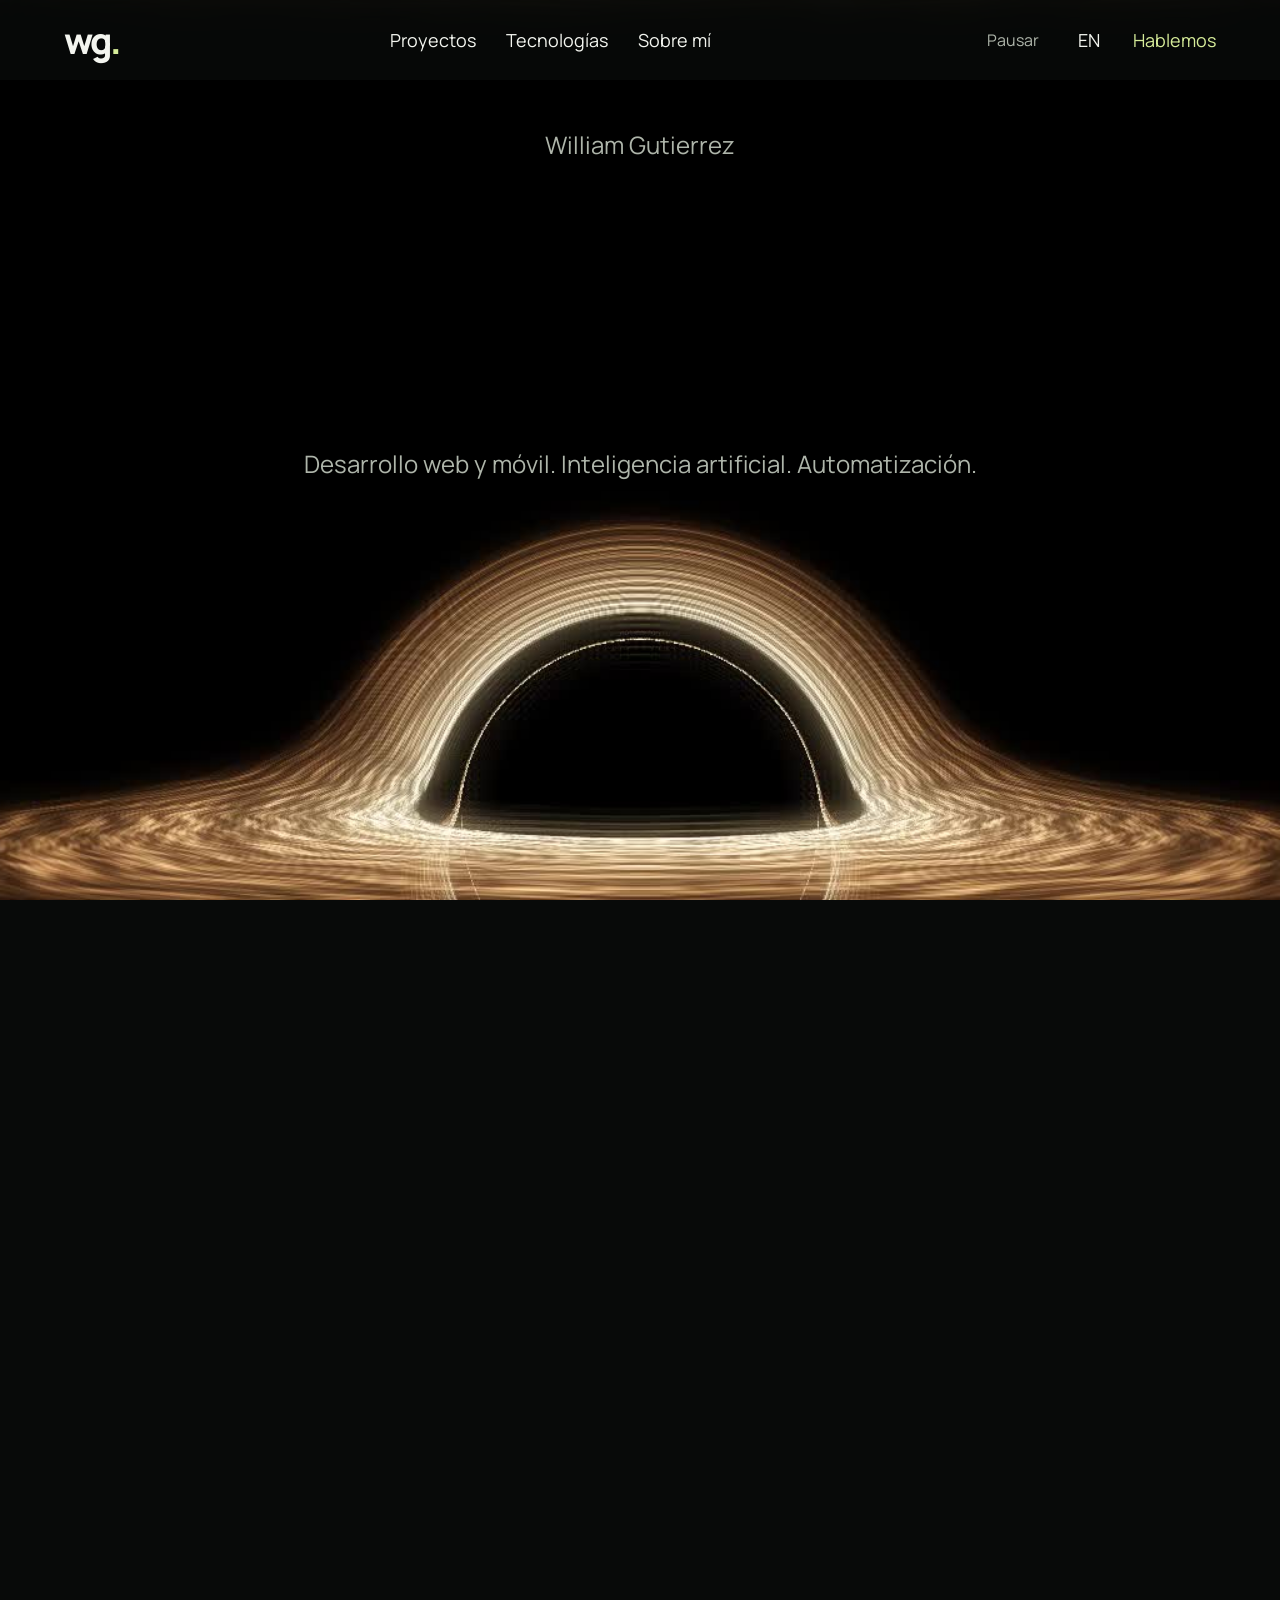
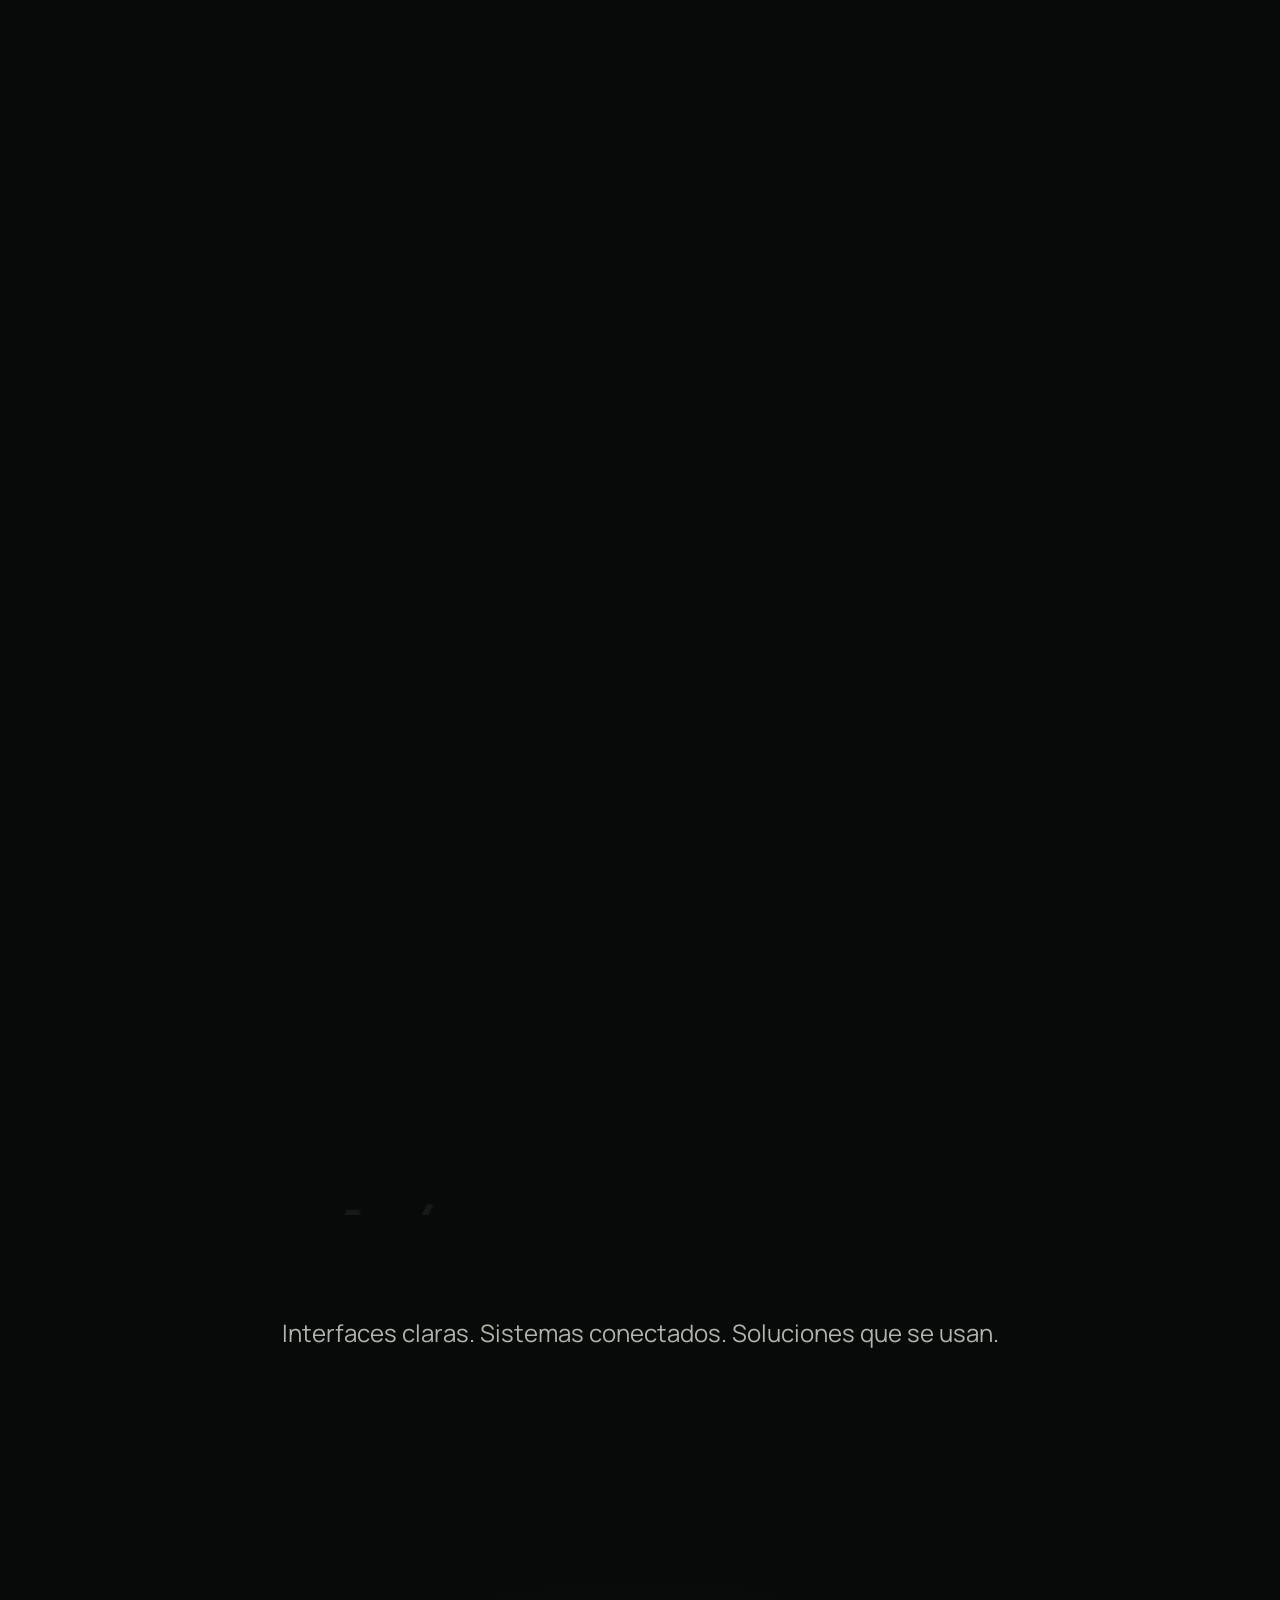
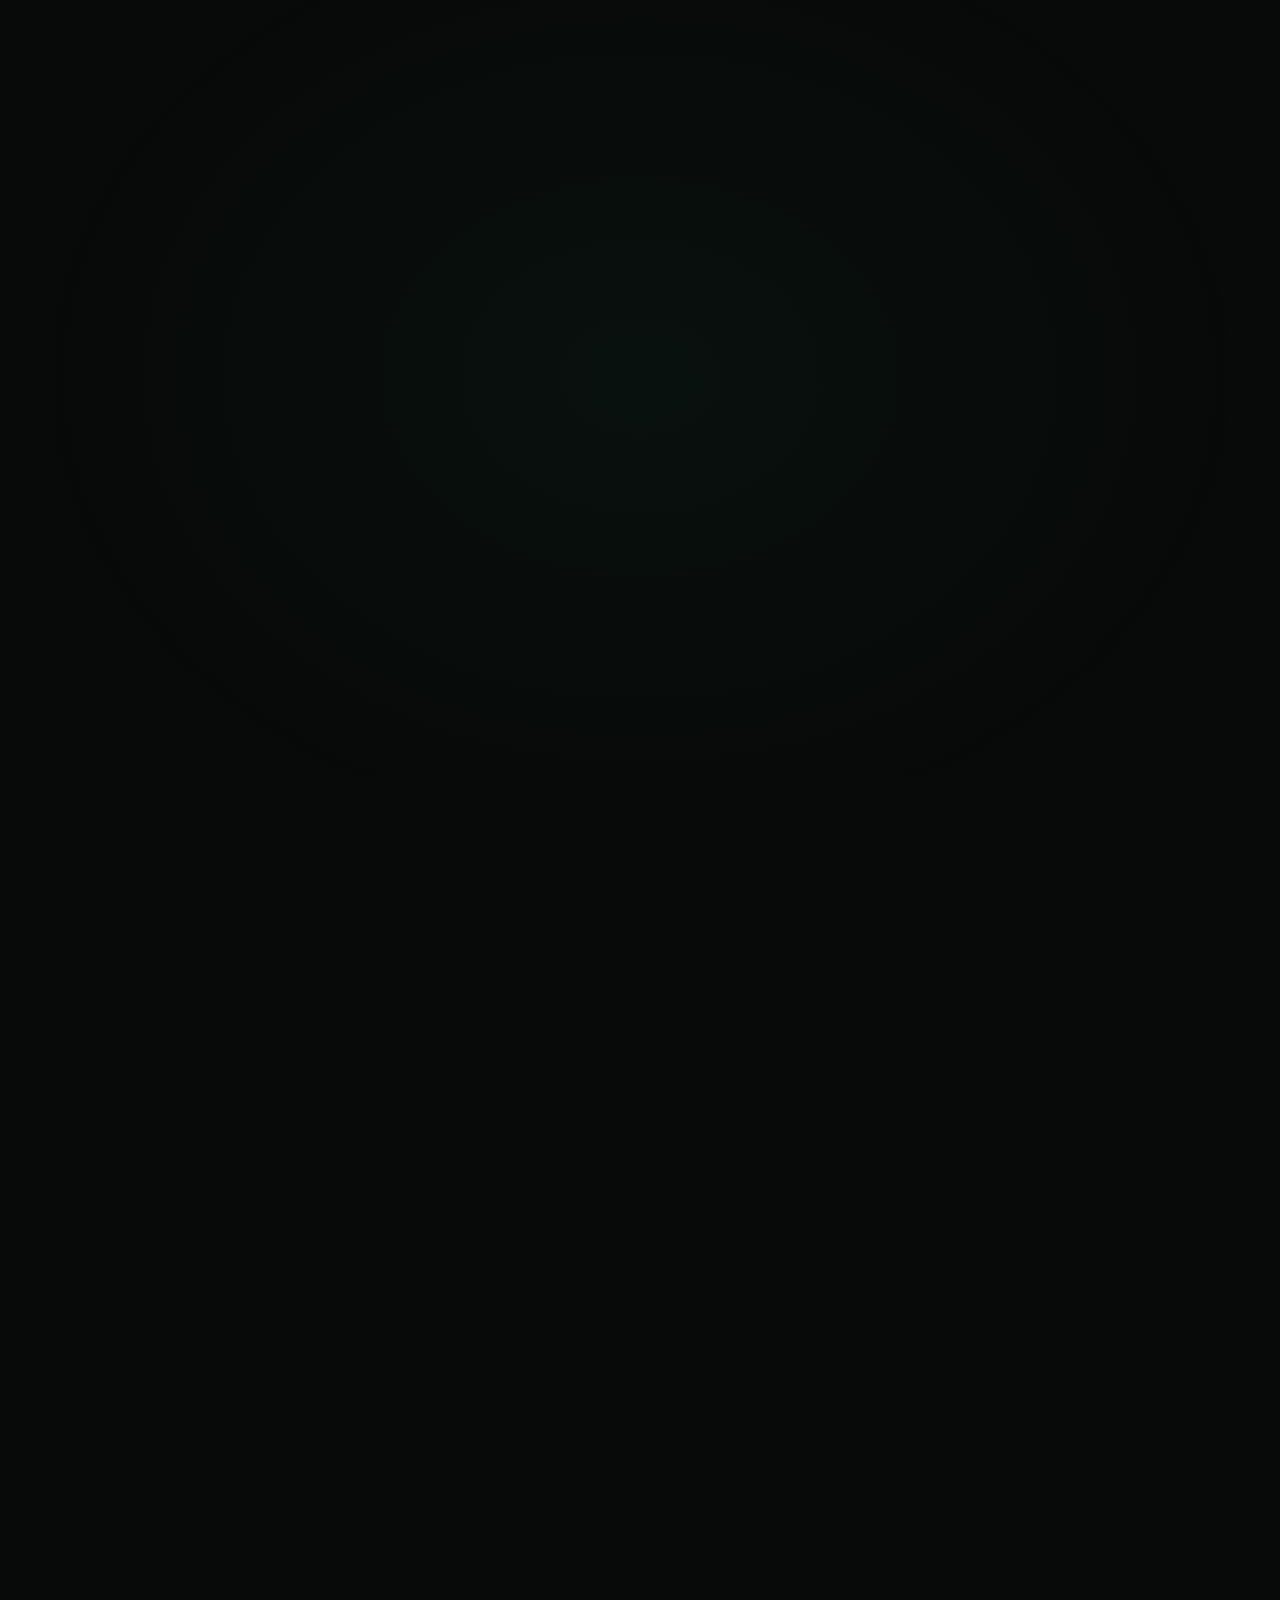
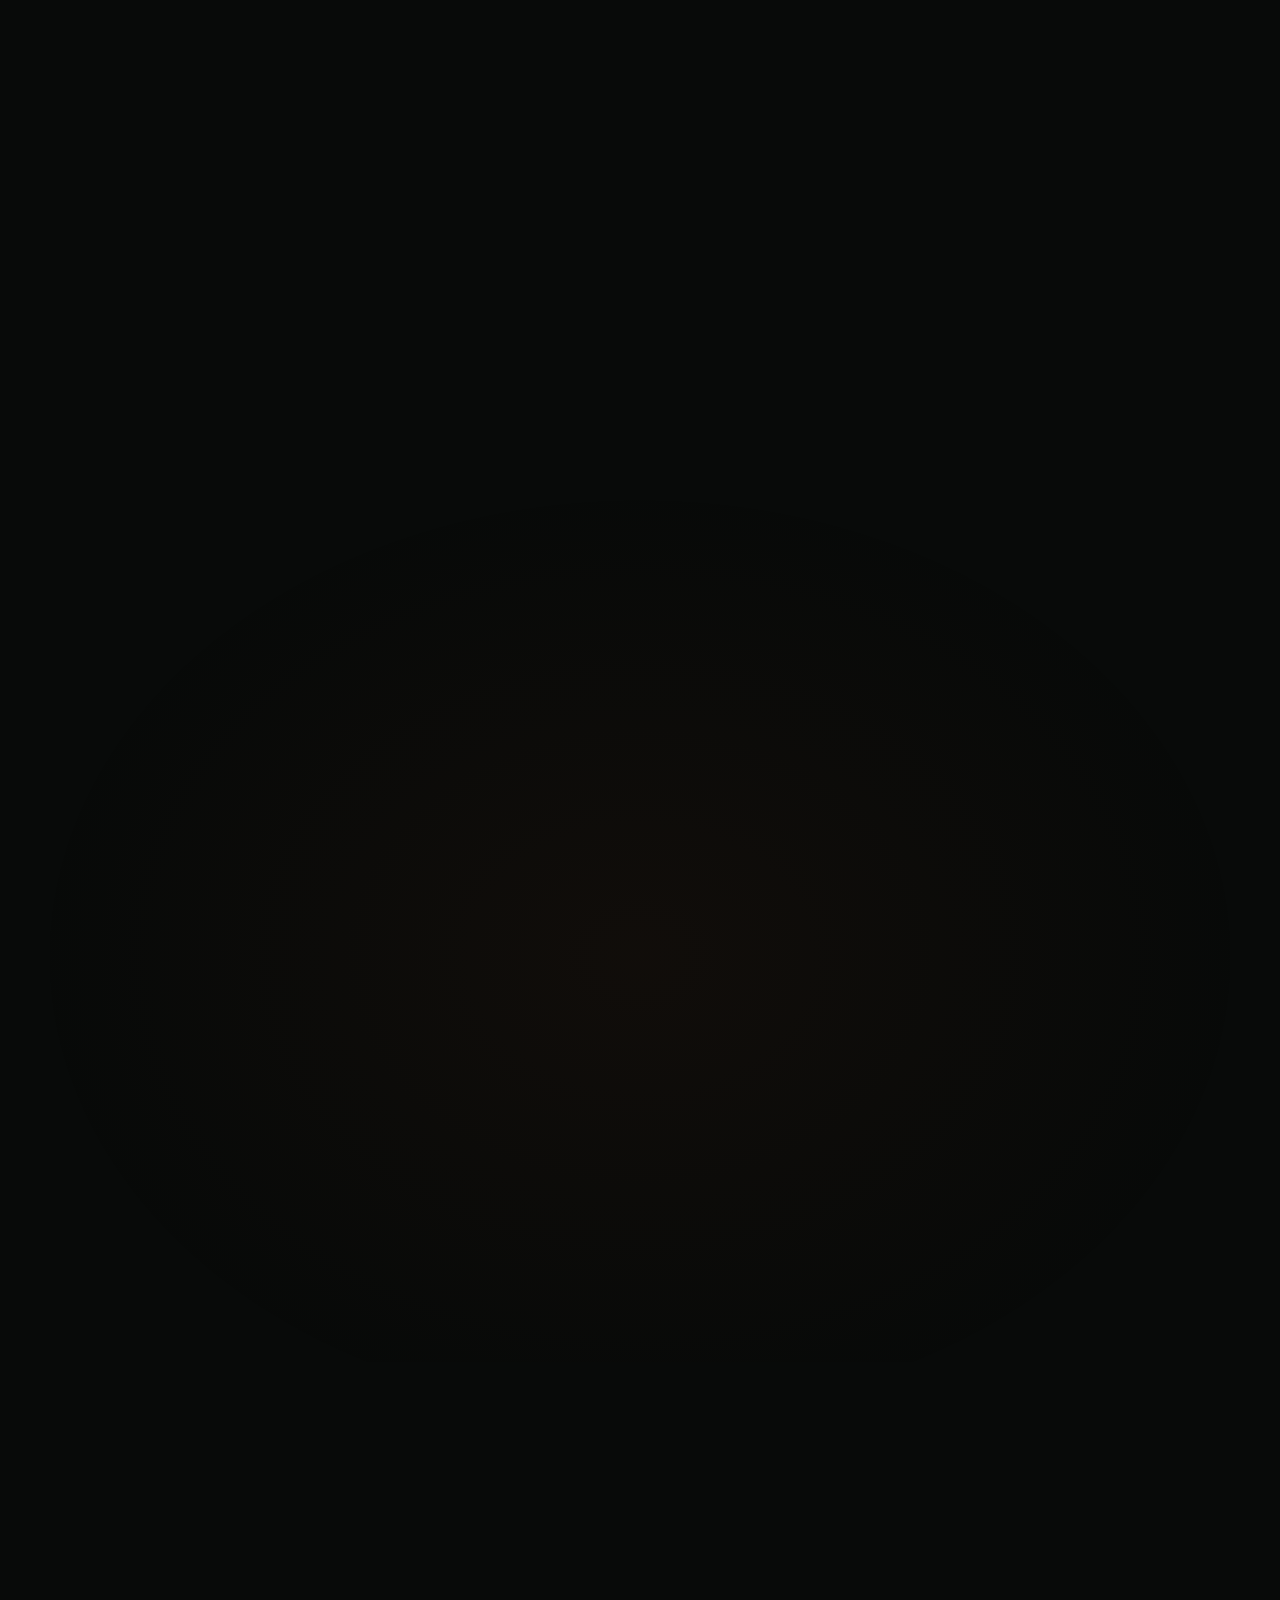
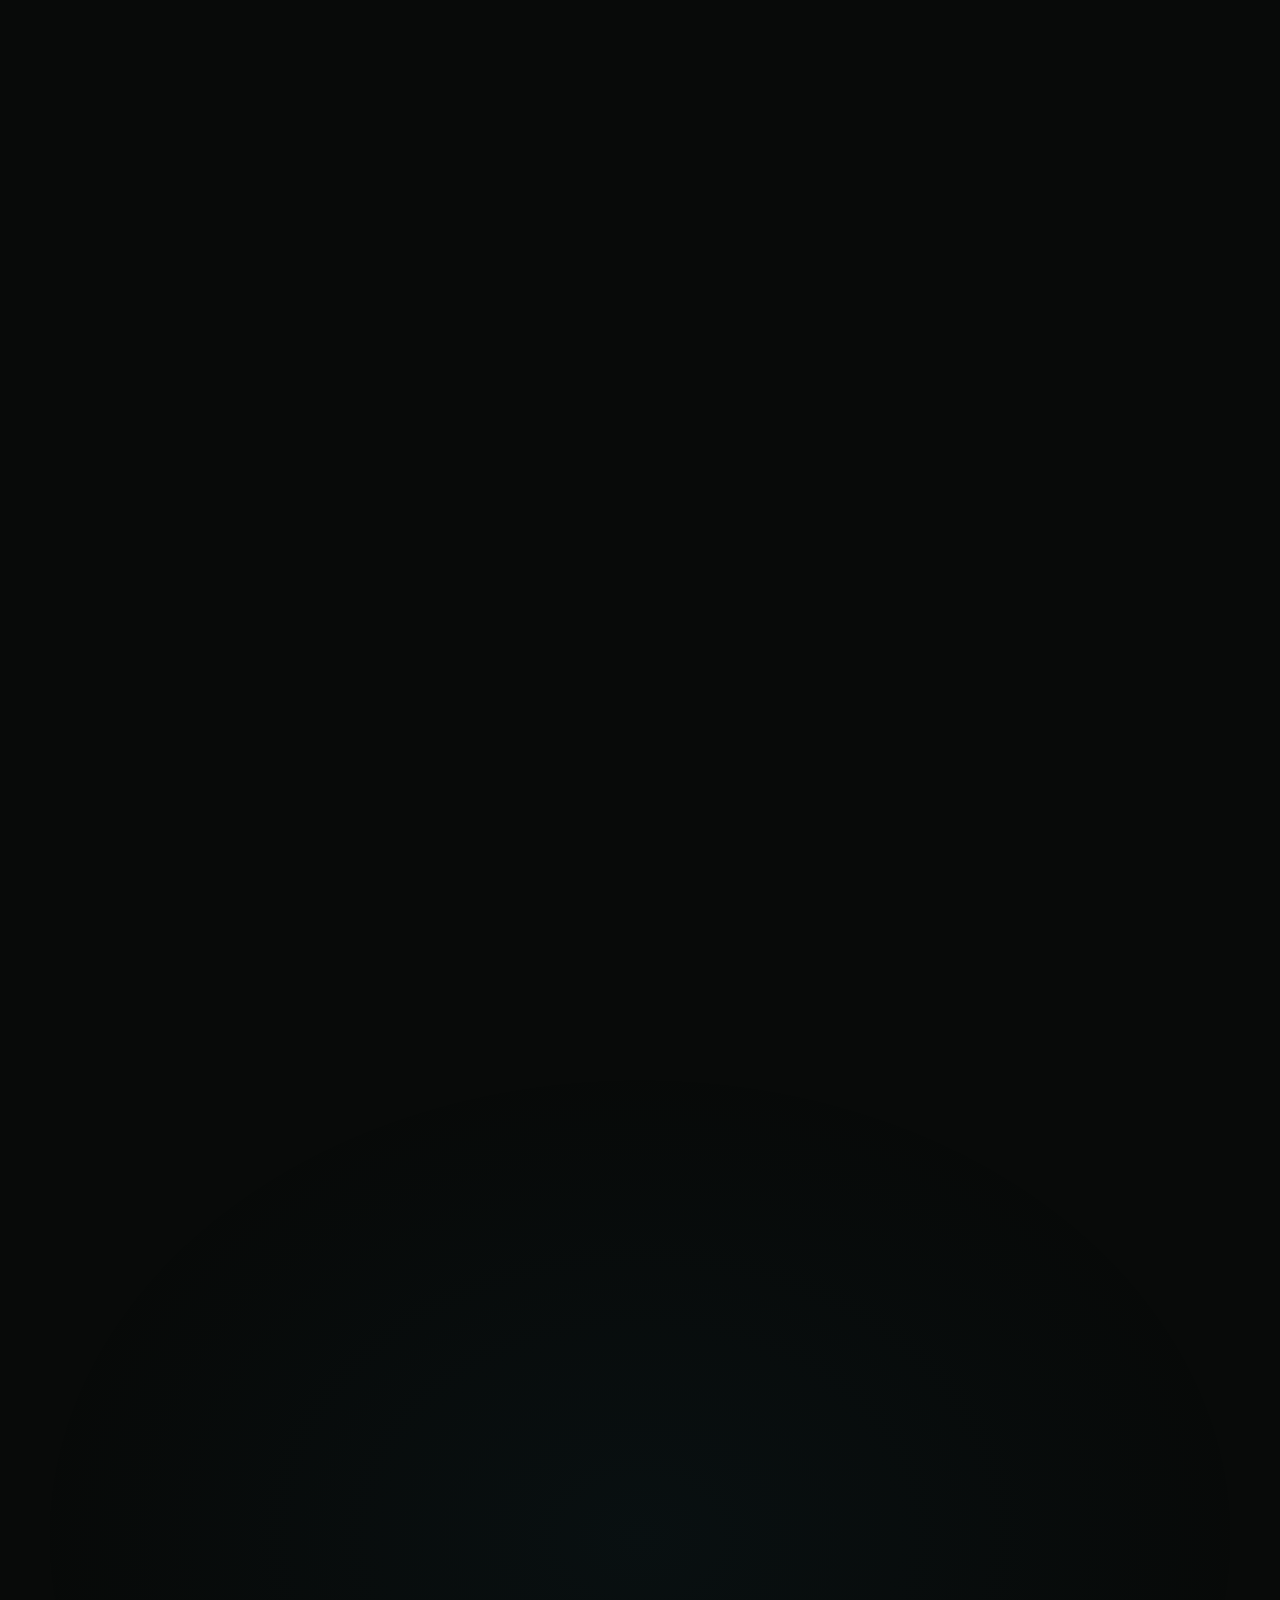
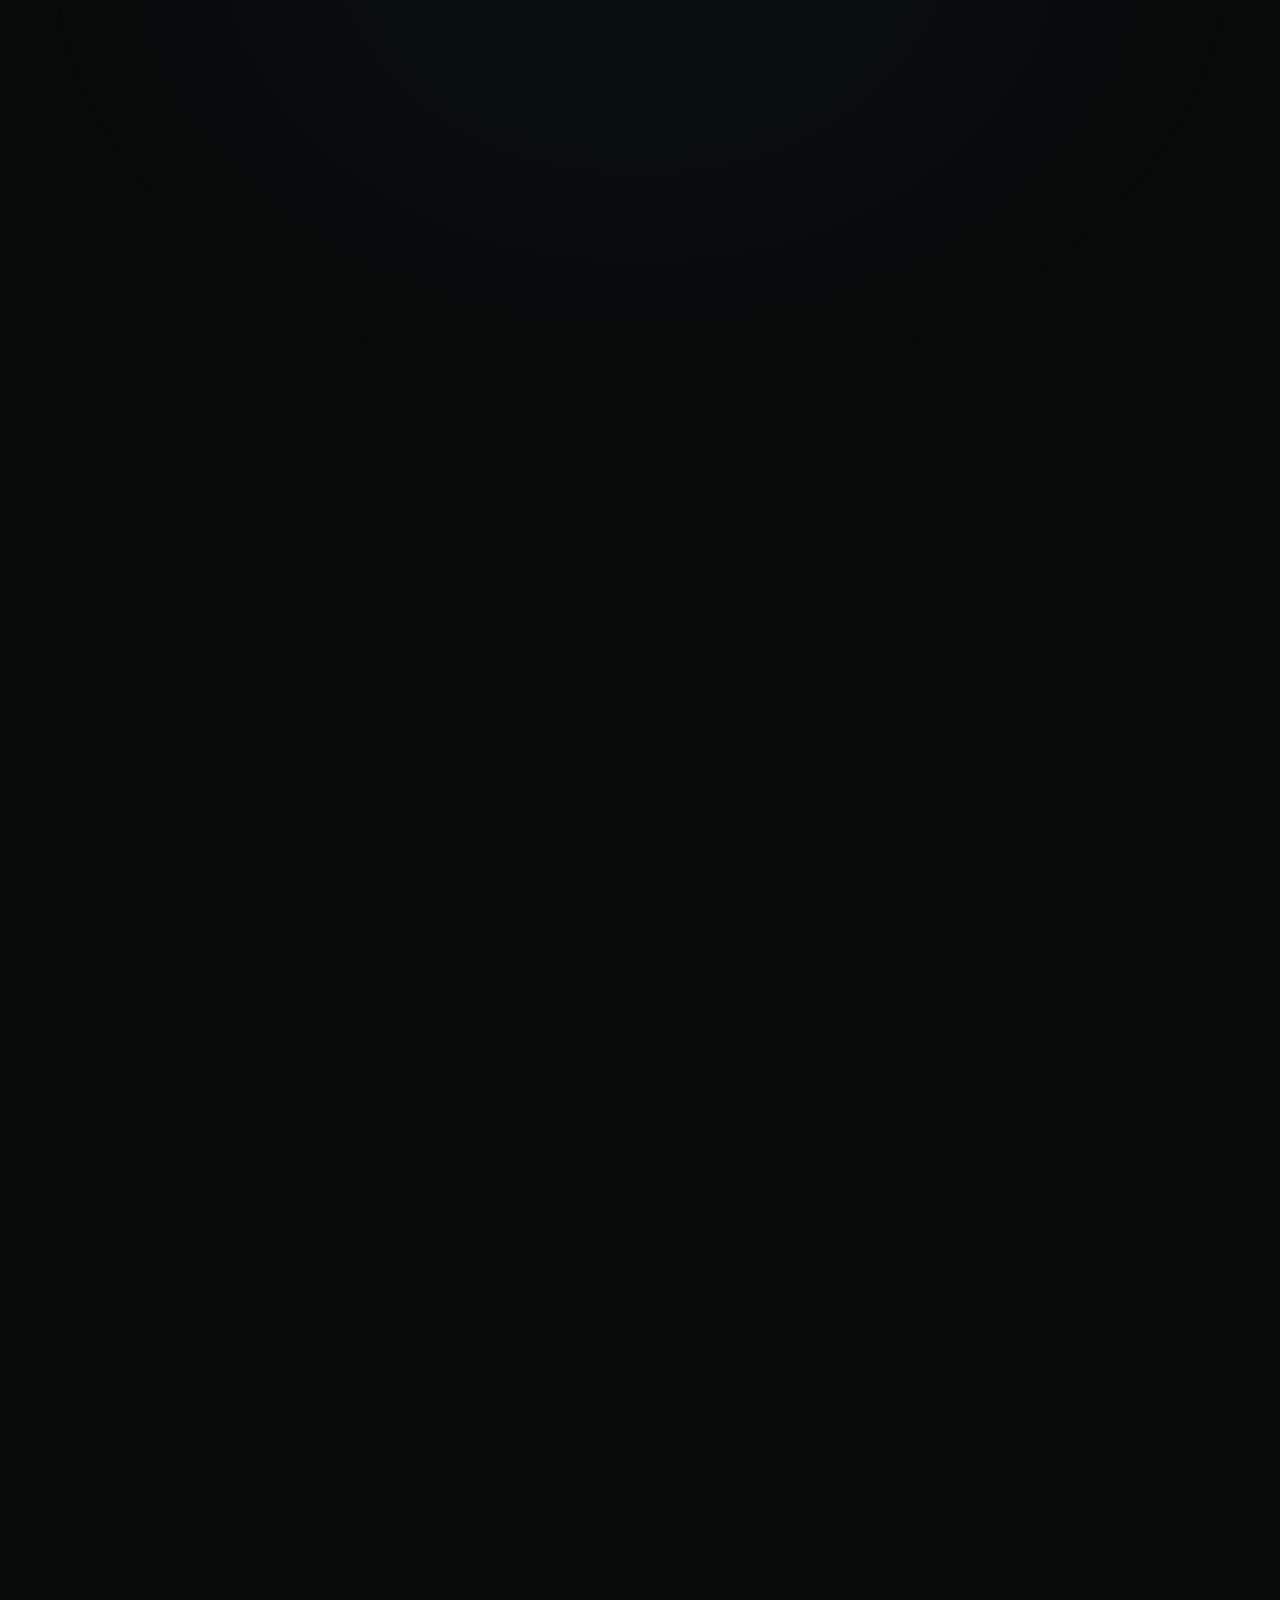
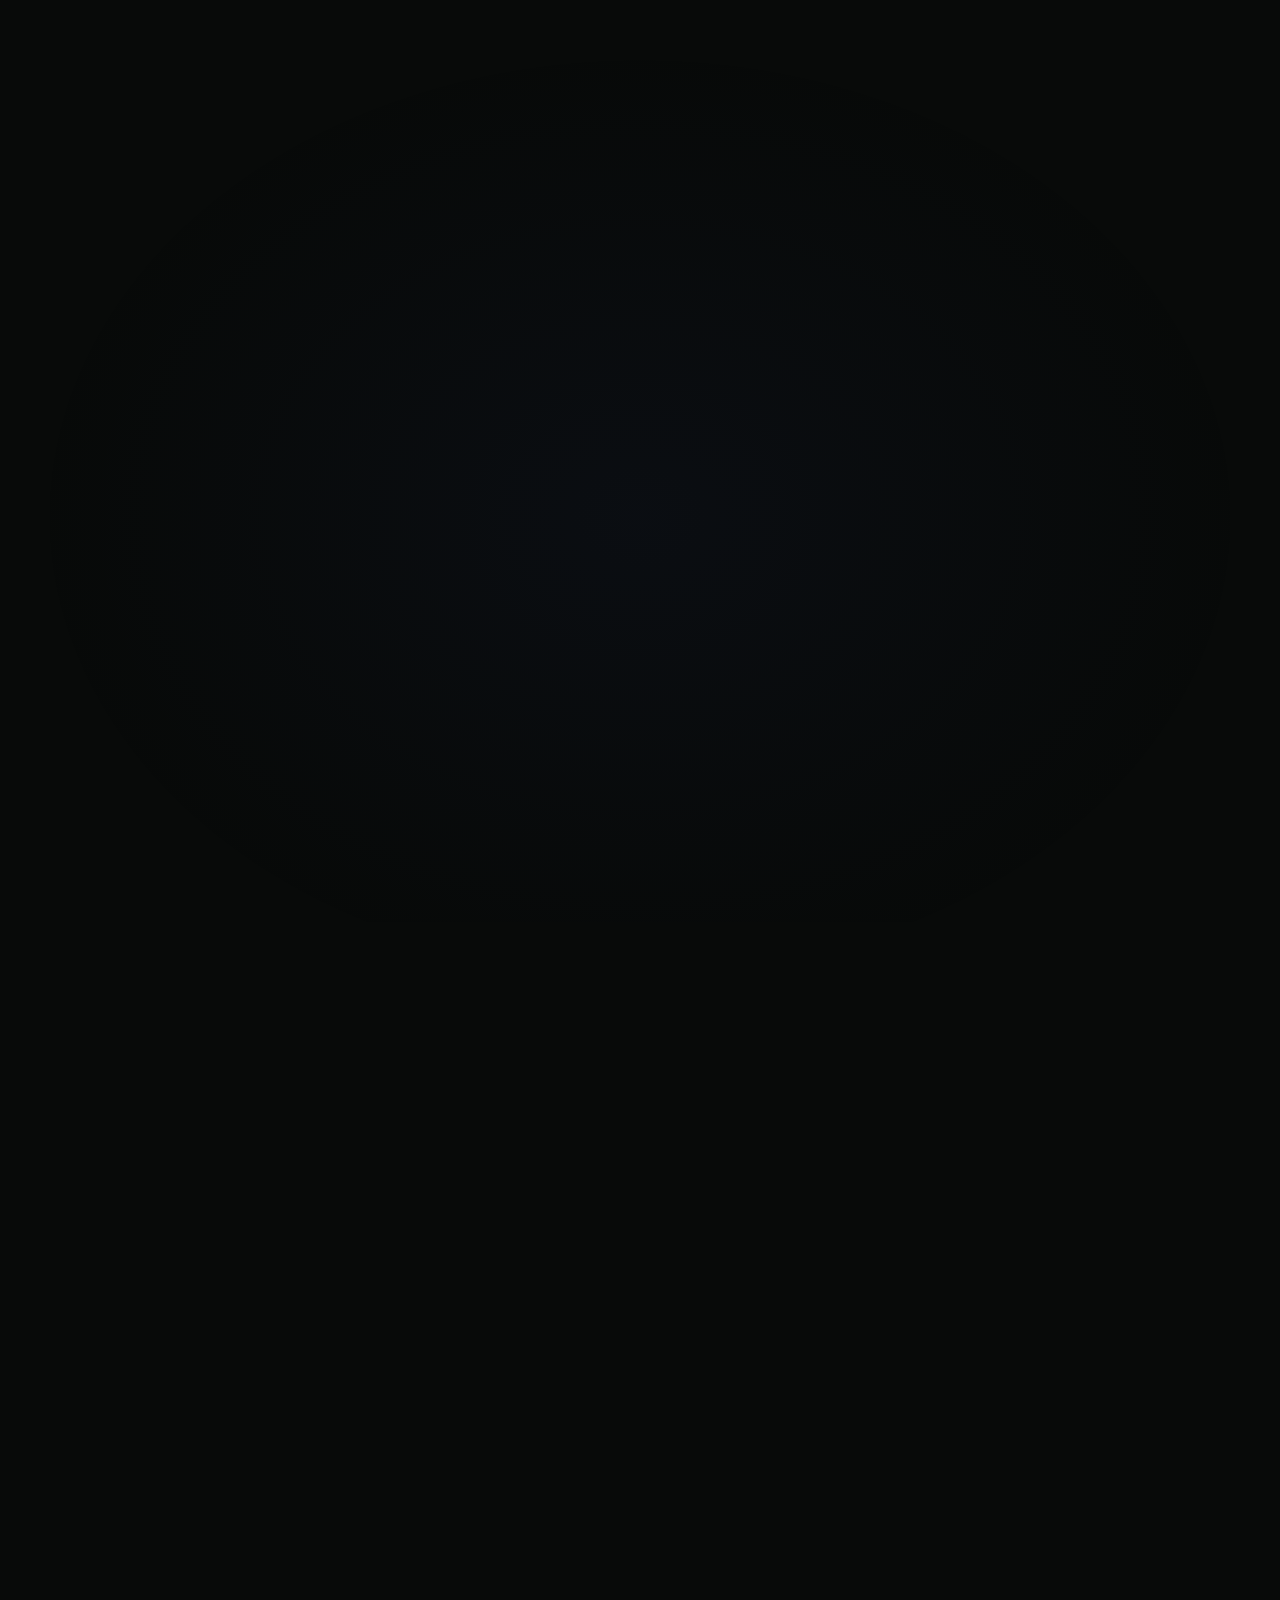
<file: index.html>
<!doctype html><html lang="es"><head><meta charset="utf-8"><meta name="viewport" content="width=device-width,initial-scale=1"><meta name="theme-color" content="#111310"><title>William Gutierrez — Desarrollo, IA & automatización</title><meta name="description" content="Portfolio de William Gutierrez. Desarrollo web y móvil, WordPress, Odoo, inteligencia artificial y automatización. Explora mis proyectos y mi forma de resolver."><link rel="icon" href="favicon.svg" type="image/svg+xml"><link rel="preload" href="fonts/manrope-500.ttf" as="font" type="font/ttf" crossorigin><script>try{if(!matchMedia('(prefers-reduced-motion: reduce)').matches&&localStorage.getItem('wg-motion')!=='paused'){document.documentElement.classList.add('motion-pending');setTimeout(function(){document.documentElement.classList.remove('motion-pending')},4000)}}catch{}</script><script>try{if(!new URLSearchParams(location.search).has('resume')&&!location.hash&&performance.getEntriesByType('navigation')[0]?.type!=='back_forward'&&!matchMedia('(prefers-reduced-motion: reduce)').matches&&localStorage.getItem('wg-motion')!=='paused'){document.documentElement.classList.add('entrance-loading');setTimeout(()=>document.documentElement.classList.remove('entrance-loading'),20000)}}catch{}</script><link rel="stylesheet" href="styles.css?v=cinema22"><script defer src="vendor/gsap.min.js"></script><script defer src="vendor/ScrollTrigger.min.js"></script><script defer src="vendor/lenis.min.js"></script><script defer src="projects-data.js?v=cinema22"></script><script defer src="narratives.js?v=cinema22"></script><script defer src="app.js?v=cinema22"></script></head><body class="home-page"><div id="mission-loader" role="status" aria-label="Entrando al portfolio de William Gutierrez"><video class="mission-film" muted playsinline preload="none" aria-hidden="true" tabindex="-1"></video><div class="mission-shade" aria-hidden="true"></div><div class="mission-titles"><p class="mission-kicker">PORTFOLIO</p><p class="mission-name"><span>William</span><span>Gutierrez</span></p><p class="mission-discipline" data-es="Desarrollo. IA. Automatización." data-en="Development. AI. Automation.">Desarrollo. IA. Automatización.</p></div></div><a class="skip-link" href="#main" data-es="Saltar al contenido" data-en="Skip to content">Saltar al contenido</a><nav class="nav" aria-label="Principal"><a class="wordmark" href="index.html" aria-label="William Gutierrez, inicio">wg<span>.</span></a><div class="nav-links"><a href="index.html#proyectos" data-es="Proyectos" data-en="Work">Proyectos</a><a href="index.html#tecnologias" data-es="Tecnologías" data-en="Technologies">Tecnologías</a><a href="index.html#sobre-mi" data-es="Sobre mí" data-en="About">Sobre mí</a></div><div class="nav-tools"><button id="motion-toggle" aria-pressed="false" aria-label="Pausar animaciones">Pausar</button><button id="language" aria-label="Switch to English">EN</button><a href="index.html#contacto" class="contact-link" data-es="Hablemos" data-en="Let’s talk">Hablemos</a></div></nav><main id="main">
<header class="intro"><div class="intro-stage"><div class="hero-blackhole" aria-hidden="true"><img src="images/black-hole-poster.jpg" alt="" fetchpriority="high"><video class="scroll-film hero-film" data-src="films/black-hole-journey.mp4" muted playsinline preload="none" poster="images/black-hole-poster.jpg" tabindex="-1"></video></div><p class="intro-reveal-name">William Gutierrez</p><div class="intro-copy"><p class="intro-name">William Gutierrez</p><h1 class="split-title"><span data-es="Ideas que" data-en="Ideas that">Ideas que</span> <span class="accent" data-es="cobran vida." data-en="come alive.">cobran vida.</span></h1><p class="intro-lead" data-es="Desarrollo web y móvil. Inteligencia artificial. Automatización." data-en="Web and mobile development. Artificial intelligence. Automation.">Desarrollo web y móvil. Inteligencia artificial. Automatización.</p></div><p class="intro-statement split-title" data-es="Entender. Crear. Conectar." data-en="Understand. Create. Connect.">Entender. Crear. Conectar.</p></div></header>
<section id="proyectos" class="projects" aria-labelledby="projects-title"><div class="section-intro"><h2 id="projects-title" class="split-title" data-es="Así convierto ideas en productos." data-en="How I turn ideas into products.">Así convierto ideas en productos.</h2><p data-es="Interfaces claras. Sistemas conectados. Soluciones que se usan." data-en="Clear interfaces. Connected systems. Solutions people use.">Interfaces claras. Sistemas conectados. Soluciones que se usan.</p></div><div id="product-stories"></div></section>
<section id="tecnologias" class="skill-section"><div class="section-intro"><h2 class="split-title" data-es="El poder está en conectar las piezas." data-en="The power is in connecting the pieces.">El poder está en conectar las piezas.</h2><p data-es="Tecnología, criterio y una forma de resolver." data-en="Technology, judgment and a way to solve problems.">Tecnología, criterio y una forma de resolver.</p></div><div id="technology-scenes" class="technology-scenes"></div><div class="language-section"><h3 class="split-title" data-es="Mi lenguaje es construir." data-en="Building is my language.">Mi lenguaje es construir.</h3><p class="language-words"><span><span class="hover-label">JavaScript</span></span> <span><span class="hover-label">Kotlin</span></span> <span><span class="hover-label">Swift</span></span> <span><span class="hover-label">Java</span></span> <span><span class="hover-label">C#</span></span> <span><span class="hover-label">PHP</span></span> <span><span class="hover-label">SQL</span></span> <span><span class="hover-label">HTML & CSS</span></span></p></div></section>
<section id="enfoque" class="approach"><h2 class="split-title" data-es="Primero el porqué. Después el código." data-en="First the why. Then the code.">Primero el porqué. Después el código.</h2><div class="approach-content"><article><h3 class="split-title" data-es="Entender." data-en="Understand.">Entender.</h3><p data-es="Relacionar lo que necesita el negocio con lo que la persona necesita hacer." data-en="Connect what the business needs with what the person needs to do.">Relacionar lo que necesita el negocio con lo que la persona necesita hacer.</p></article><article><h3 class="split-title" data-es="Conectar." data-en="Connect.">Conectar.</h3><p data-es="Dar estructura a la experiencia: interfaces, datos, permisos y una arquitectura que pueda crecer." data-en="Give the experience structure: interfaces, data, permissions and an architecture that can grow.">Dar estructura a la experiencia: interfaces, datos, permisos y una arquitectura que pueda crecer.</p></article><article><h3 class="split-title" data-es="Construir." data-en="Build.">Construir.</h3><p data-es="Llevar esa estructura a un producto funcional, cuidando los detalles que hacen la diferencia." data-en="Turn that structure into a working product, caring for the details that make a difference.">Llevar esa estructura a un producto funcional, cuidando los detalles que hacen la diferencia.</p></article></div></section>
<section id="sobre-mi" class="about"><div class="portrait"><img src="images/me.png" alt="William Gutierrez" loading="lazy" width="928" height="1072"></div><div class="about-copy"><h2 class="split-title" data-es="Detrás del código. Una forma de pensar." data-en="Behind the code. A way of thinking.">Detrás del código. Una forma de pensar.</h2><p data-es="Soy William Gutierrez, desarrollador web y móvil en San Salvador. Conecto interfaces, arquitectura y necesidades de negocio." data-en="I’m William Gutierrez, a web and mobile developer based in San Salvador. I connect interfaces, architecture and business needs.">Soy William Gutierrez, desarrollador web y móvil en San Salvador. Conecto interfaces, arquitectura y necesidades de negocio.</p><p data-es="Soy experto en IA aplicada al desarrollo y la automatización. Trabajo con aplicaciones, plataformas empresariales y flujos que conectan herramientas, datos y personas." data-en="I specialize in AI applied to development and automation. I work with apps, business platforms and workflows connecting tools, data and people.">Soy experto en IA aplicada al desarrollo y la automatización. Trabajo con aplicaciones, plataformas empresariales y flujos que conectan herramientas, datos y personas.</p><div class="cv-links"><a class="text-link" href="assets/cvWilliamGutierrez26.pdf" download>CV en español ↗</a><a class="text-link" href="assets/cvWilliamGutierrez26EN.pdf" download>CV in English ↗</a></div></div></section>
</main><footer id="contacto"><p class="closing-signature">William Gutierrez</p><h2 class="split-title" data-es="Construyamos lo siguiente." data-en="Let’s build what’s next.">Construyamos lo siguiente.</h2><p class="closing-disciplines" data-es="Desarrollo. IA. Automatización." data-en="Development. AI. Automation.">Desarrollo. IA. Automatización.</p><a class="contact-title" href="https://www.linkedin.com/in/william-obed-gutierrez-flores-46ba2421a/" target="_blank" rel="noopener"><span data-es="Hablemos" data-en="Let’s talk">Hablemos</span><span aria-hidden="true">↗</span></a><div class="footer-bottom"><span>William Gutierrez</span><span>San Salvador, El Salvador</span><div><a href="https://github.com/ObedGut" target="_blank" rel="noopener">GitHub</a><a href="https://www.linkedin.com/in/william-obed-gutierrez-flores-46ba2421a/" target="_blank" rel="noopener">LinkedIn</a><a href="#main" data-es="Volver arriba" data-en="Back to top">Volver arriba</a></div></div></footer><noscript><p>Activa JavaScript para explorar los proyectos y sus presentaciones. Los CV y enlaces de contacto siguen disponibles.</p></noscript></body></html>
</file>
<file: styles.css>
@font-face{font-family:Manrope;src:url(fonts/manrope-400.ttf) format('truetype');font-weight:400;font-display:swap}@font-face{font-family:Manrope;src:url(fonts/manrope-500.ttf) format('truetype');font-weight:500;font-display:swap}@font-face{font-family:Manrope;src:url(fonts/manrope-600.ttf) format('truetype');font-weight:600;font-display:swap}@font-face{font-family:Manrope;src:url(fonts/manrope-700.ttf) format('truetype');font-weight:700;font-display:swap}@font-face{font-family:Manrope;src:url(fonts/manrope-800.ttf) format('truetype');font-weight:800;font-display:swap}
:root{--bg:#080a09;--surface:#141813;--ink:#f3f5ef;--muted:#aeb5aa;--accent:#d6ec99;--line:#30362c;--ease-out:cubic-bezier(.23,1,.32,1);--ease-in-out:cubic-bezier(.77,0,.175,1);color-scheme:dark;font-family:Manrope,sans-serif;font-synthesis:none;font-optical-sizing:auto;font-size:100%}*{box-sizing:border-box}html{scroll-padding-top:90px;scrollbar-color:#7b846b var(--bg)}body{margin:0;background:var(--bg);color:var(--ink);overflow-x:clip}a{color:inherit;text-decoration:none}button{font:inherit;color:inherit;background:none;border:0;cursor:pointer}a,button{-webkit-tap-highlight-color:transparent;touch-action:manipulation}button:active,a:active{opacity:.8}button:active{transform:scale(.97);transition:transform 100ms var(--ease-out)}::selection{background:var(--accent);color:var(--bg)}:focus-visible{outline:2px solid var(--accent);outline-offset:6px}h1,h2,h3,p{margin:0}h1,h2,h3{font-weight:600;text-wrap:balance}p{line-height:1.6}img{display:block;max-width:100%}.accent{color:var(--accent)}.skip-link{position:fixed;left:20px;top:-100px;z-index:100;background:var(--accent);color:var(--bg);padding:15px;font-size:18px}.skip-link:focus{top:20px}.nav{height:80px;position:fixed;inset:0 0 auto;z-index:50;display:flex;align-items:center;justify-content:space-between;gap:24px;padding:0 5vw;background:#080a09cf;backdrop-filter:blur(20px);-webkit-backdrop-filter:blur(20px)}.wordmark{font-weight:800;font-size:36px;letter-spacing:-.05em}.wordmark span{color:var(--accent)}.nav-links,.nav-tools{display:flex;gap:30px;align-items:center;font-size:18px}.nav a,.nav button{transition:color 180ms var(--ease-out)}.nav-tools{gap:23px}.nav button{min-height:44px}#language{min-width:42px}#motion-toggle{color:var(--muted);font-size:16px}.contact-link{color:var(--accent)}.word-mask{display:inline-block;overflow:clip;vertical-align:bottom;padding-bottom:.13em;margin-bottom:-.13em;perspective:700px}.split-word{display:inline-block;transform-origin:50% 100%;will-change:transform,opacity}.text-link{font-size:21px;line-height:1.5;display:inline-flex;align-items:center;gap:12px;color:var(--accent);padding:8px 0;position:relative}.text-link:after{content:'';position:absolute;left:0;bottom:4px;right:0;background:currentColor;height:1px;transform:scaleX(0);transform-origin:left;transition:transform 200ms var(--ease-out)}
/* A continuous film, with every scene tied to vertical scroll. */
.intro{padding-top:80px}.intro-stage{position:relative;min-height:960px;overflow:clip;perspective:1600px}.intro-copy{text-align:center;padding:70px 5vw 0;position:relative;z-index:2}.intro-name{font-size:24px;margin-bottom:28px;color:var(--muted)}h1{font-size:clamp(76px,8.8vw,150px);line-height:1.02;letter-spacing:-.065em}.intro-copy h1>span{display:block}.intro-lead{font-size:24px;line-height:1.5;max-width:850px;margin:30px auto 0;text-wrap:balance;color:var(--muted)}.intro-media{width:min(1120px,88vw);margin:55px auto 0;position:relative;transform-style:preserve-3d}.scroll-film{display:block;width:100%;height:100%;object-fit:contain;background:var(--bg);border:0}.intro-media video{aspect-ratio:1.6}.intro-statement{font-size:clamp(45px,6vw,104px);line-height:1.08;letter-spacing:-.05em;font-weight:600;max-width:960px;margin:70px auto 0;text-align:center;padding:0 6vw;color:var(--ink);text-wrap:balance}.motion-ready .intro{height:170svh;padding-top:0}.motion-ready .intro-stage{position:sticky;top:0;height:100svh;min-height:650px}.motion-ready .intro-copy{position:absolute;left:0;right:0;top:14%;padding:0 5vw}.motion-ready .intro-name{margin-bottom:22px}.motion-ready .intro-media{position:absolute;top:57%;left:6%;width:88%;height:65%;margin:0}.motion-ready .intro-media video{width:100%;height:100%;object-fit:contain}.motion-ready .intro-statement{position:absolute;inset:35% 0 auto;max-width:1100px;padding:0 8vw;z-index:3;margin:0 auto;opacity:0;visibility:hidden}
.section-intro{padding:150px 8vw 130px;text-align:center;max-width:1450px;margin:0 auto}.section-intro h2{font-size:clamp(50px,6.1vw,98px);font-weight:600;line-height:1.08;letter-spacing:-.055em;max-width:1000px;margin:0 auto}.section-intro>p{font-size:24px;color:var(--muted);margin:30px auto 0;max-width:760px;text-wrap:balance}.product-story{position:relative;padding:70px 5vw 100px}.product-stage{position:relative;perspective:1800px}.product-intro{text-align:center;max-width:1100px;margin:0 auto}.product-name{font-size:27px;font-weight:500;color:var(--accent);margin-bottom:22px}.product-headline{font-size:clamp(45px,5.7vw,88px);font-weight:600;letter-spacing:-.05em;line-height:1.07;text-wrap:balance;max-width:1000px;margin:0 auto}.product-media{position:relative;transform-style:preserve-3d;width:min(1200px,90vw);height:min(65vw,670px);margin:35px auto}.product-media video{border-radius:12px}.product-insight{max-width:830px;margin:45px auto 0;text-align:center}.insight-text{font-size:clamp(30px,3.2vw,50px);line-height:1.2;font-weight:500;letter-spacing:-.035em;text-wrap:balance}.product-insight .text-link{margin-top:22px}.confidential-note{font-size:20px;color:var(--muted);margin:20px 0 0}.fleet-scene{display:flex;flex-direction:column;align-items:center;justify-content:center;height:100%;gap:8px}.fleet-word{font-size:clamp(55px,8vw,125px);font-weight:600;line-height:1.05;letter-spacing:-.06em;color:var(--accent)}.fleet-word:nth-child(2){color:var(--ink)}.fleet-word:nth-child(3){color:var(--muted)}.motion-ready .product-story{height:400svh;padding:0}.motion-ready .product-stage{position:sticky;top:0;height:100svh;min-height:600px;overflow:clip}.motion-ready .product-intro{position:absolute;top:13%;left:5%;right:5%;z-index:3}.motion-ready .product-media{position:absolute;left:5%;top:30%;width:90%;height:64%;margin:0;transform-origin:center}.motion-ready .product-insight{position:absolute;top:40%;left:7%;width:37%;max-width:610px;text-align:left;z-index:5;margin:0;opacity:0;visibility:hidden}.motion-ready .insight-text{font-size:clamp(32px,3.3vw,56px)}
.skill-section{padding:50px 0 100px}.skill-layout{display:grid;grid-template-columns:1.08fr 1fr;gap:7vw;margin:0 8vw;align-items:start}.skill-selector{display:grid;gap:38px}.skill-group h3{font-size:21px;color:var(--muted);font-weight:400;margin-bottom:15px}.skill-group>div{display:flex;flex-wrap:wrap;gap:7px 24px}.skill-button{font-size:clamp(23px,2.35vw,37px);letter-spacing:-.045em;padding:7px 0;min-height:44px;position:relative;transition:color 180ms,transform 180ms var(--ease-out)}.skill-button:after{content:'';height:2px;position:absolute;bottom:2px;left:0;right:0;background:var(--accent);transform:scaleX(0);transform-origin:left;transition:transform 180ms var(--ease-out)}.skill-button[aria-pressed=true]{color:var(--accent)}.skill-button[aria-pressed=true]:after{transform:scaleX(1)}.skill-display{position:sticky;top:140px;min-height:460px;padding:10px 0}.skill-name{font-size:clamp(70px,10vw,170px);line-height:1.12;font-weight:600;letter-spacing:-.075em;color:var(--accent);margin-bottom:25px;overflow-wrap:anywhere}.skill-name.long-name{font-size:clamp(46px,5.4vw,86px);letter-spacing:-.055em}.skill-display h3{font-size:clamp(26px,2.5vw,38px);line-height:1.2;letter-spacing:-.03em;margin-bottom:24px}.skill-detail{font-size:21px;line-height:1.65;color:var(--muted);margin-bottom:25px}.language-section{padding:150px 8vw 60px}.language-section h3{font-size:clamp(34px,4vw,64px);line-height:1.12;letter-spacing:-.04em;margin-bottom:50px}.language-words{display:flex;flex-wrap:wrap;gap:15px 40px;max-width:1200px;font-size:clamp(30px,4.5vw,72px);font-weight:500;line-height:1.25;letter-spacing:-.055em}.language-words>span{display:inline-block;transition:color 180ms}.approach{padding:140px 8vw;display:grid;grid-template-columns:1fr 1fr;gap:10vw;background:#11150f}.approach>h2{font-size:clamp(45px,5vw,80px);line-height:1.09;letter-spacing:-.05em;position:sticky;top:140px;align-self:start}.approach-content{display:grid;gap:85px}.approach-content h3{font-size:clamp(36px,3.5vw,56px);line-height:1.15;letter-spacing:-.04em;margin-bottom:20px}.approach-content p{font-size:22px;color:var(--muted)}.about{padding:180px 8vw;display:grid;grid-template-columns:36% 1fr;gap:8vw;align-items:center}.portrait{overflow:hidden;border-radius:12px}.portrait img{width:100%;height:auto;aspect-ratio:3/4;object-fit:cover;filter:grayscale(1);transition:filter 250ms}.about h2{font-size:clamp(40px,4.2vw,68px);line-height:1.12;letter-spacing:-.045em;margin-bottom:35px}.about p{font-size:22px;color:var(--muted);margin-bottom:24px}.cv-links{display:flex;flex-wrap:wrap;gap:25px;margin-top:32px}footer{padding:120px 8vw 35px;background:#11150f;overflow:clip}footer h2{font-size:clamp(32px,4.5vw,68px);line-height:1.13;letter-spacing:-.045em;max-width:850px}.contact-title{display:flex;justify-content:space-between;align-items:center;color:var(--accent);font-size:clamp(60px,12vw,190px);font-weight:500;letter-spacing:-.06em;margin:45px 0 100px;line-height:1.05}.contact-title>span:last-child{transition:transform 250ms var(--ease-out)}.footer-bottom{display:flex;justify-content:space-between;gap:25px;color:var(--muted);font-size:17px}.footer-bottom>div{display:flex;gap:25px}.case-main{padding:145px 8vw 110px;max-width:1800px;margin:auto}.back-link{display:inline-flex;gap:10px;font-size:20px;color:var(--muted);margin-bottom:75px}.case-title{font-size:clamp(55px,9vw,144px);line-height:1.05;letter-spacing:-.055em;margin-bottom:25px}.case-subtitle{font-size:clamp(30px,4vw,60px);line-height:1.16;color:var(--accent);letter-spacing:-.04em;margin-bottom:50px}.case-meta{display:flex;gap:80px;margin:30px 0 90px}.case-meta span{font-size:19px;color:var(--muted);display:block;margin-bottom:12px}.case-meta p{font-size:22px}.case-story{display:grid;grid-template-columns:1fr 1.35fr;gap:8vw;padding:30px 0 90px}.case-story h2{font-size:clamp(36px,4vw,60px);line-height:1.15;letter-spacing:-.04em}.case-story p{font-size:23px;color:var(--muted);line-height:1.7}.case-focus{font-size:clamp(34px,4vw,64px);font-weight:500;letter-spacing:-.04em;line-height:1.2;color:var(--accent);padding:55px 0 100px;text-wrap:balance}.case-contributions{padding-bottom:100px}.case-contributions h2,.gallery-heading{font-size:38px;letter-spacing:-.035em;margin-bottom:40px;line-height:1.15}.contributions-prose{display:grid;grid-template-columns:1fr 1fr;gap:24px 6vw}.contributions-prose p{font-size:21px;line-height:1.6;color:var(--muted)}.gallery{display:grid;gap:45px;grid-template-columns:1fr}.gallery.mobile{grid-template-columns:repeat(3,1fr)}.gallery figure{margin:0;padding:25px;background:#141813;border-radius:12px}.gallery img{width:100%;height:auto;object-fit:contain}.gallery.mobile img{height:540px}.next-case{display:flex;justify-content:space-between;gap:20px;align-items:center;margin-top:100px;font-size:36px;letter-spacing:-.035em}.next-case>span:first-child{font-size:20px;color:var(--muted)}.icon{display:inline-block;width:1em;height:1em;vertical-align:-.1em;background:currentColor;mask-repeat:no-repeat;mask-size:contain;mask-position:center;flex-shrink:0}.icon-up-right{mask-image:url(icons/arrow-up-right.svg)}.icon-down-right{mask-image:url(icons/arrow-down-right.svg)}.icon-right{mask-image:url(icons/arrow-right.svg)}.icon-left{mask-image:url(icons/arrow-left.svg)}.icon-up{mask-image:url(icons/arrow-up.svg)}.icon-down{mask-image:url(icons/arrow-down.svg)}.lenis.lenis-smooth{scroll-behavior:auto!important}.lenis.lenis-stopped{overflow:hidden}.motion-off .split-word{will-change:auto}.motion-off .intro-media{width:min(960px,88vw)}.motion-off .intro-stage{min-height:0;padding-bottom:75px}.motion-off .intro-statement{margin-top:40px}.keyboard-input *{transition:none!important}noscript p{padding:30px;font-size:20px}
@media(hover:hover) and (pointer:fine){.nav a:hover,.nav button:hover{color:var(--accent)}.text-link:hover:after{transform:scaleX(1)}.skill-button:hover{color:var(--accent);transform:translateY(-2px)}.skill-button:hover:after{transform:scaleX(1)}.language-words>span:hover{color:var(--accent)}.contact-title:hover>span:last-child{transform:translate(8px,-8px)}.portrait:hover img{filter:grayscale(0)}}
@media(max-width:1100px){.nav-links,.nav-tools{gap:20px}.nav-links{font-size:17px}.skill-layout{gap:6vw;margin:0 6vw}.skill-group>div{gap:5px 20px}.skill-button{font-size:26px}.skill-detail{font-size:20px}.skill-name.long-name{font-size:48px}.about{gap:6vw}.footer-bottom{flex-wrap:wrap}}
@media(max-width:899px){.nav-links{display:none}.nav-tools{gap:24px}.motion-ready .intro{height:165svh}.intro-copy h1{font-size:clamp(60px,11vw,98px)}.intro-name{font-size:22px}.intro-lead{font-size:22px;max-width:680px}.motion-ready .intro-copy{top:16%}.motion-ready .intro-media{top:52%;height:58%;width:96%;left:2%}.intro-statement{font-size:clamp(43px,7vw,76px)}.section-intro{padding:100px 7vw}.section-intro h2{font-size:clamp(43px,6vw,62px)}.section-intro>p{font-size:22px}.motion-ready .product-story{height:380svh}.motion-ready .product-intro{top:15%;left:6%;right:6%}.product-name{font-size:24px;margin-bottom:20px}.product-headline{font-size:clamp(40px,6vw,62px)}.motion-ready .product-media{top:33%;height:57%;left:0;width:100%}.motion-ready .product-insight{top:61%;left:8%;width:84%;max-width:none;text-align:center}.motion-ready .insight-text{font-size:clamp(28px,4vw,42px);max-width:700px;margin:auto}.product-insight .text-link{margin-top:14px}.skill-layout{grid-template-columns:1fr;gap:55px}.skill-selector{grid-template-columns:1fr 1fr;gap:30px 6vw}.skill-display{position:relative;top:auto;min-height:350px}.skill-name{font-size:105px}.skill-name.long-name{font-size:65px}.skill-detail{max-width:650px}.language-section{padding:100px 6vw 20px}.approach{gap:6vw;padding:100px 6vw}.approach>h2{font-size:42px}.approach-content h3{font-size:36px}.approach-content p{font-size:20px}.about{padding:100px 6vw}.about p{font-size:20px}.case-story p{font-size:21px}.case-story h2{font-size:36px}.gallery.mobile img{height:400px}}
@media(max-width:599px){.nav{height:72px;padding:0 6vw;gap:12px}.wordmark{font-size:31px}.nav-tools{gap:15px;font-size:16px}#motion-toggle{font-size:16px}#language{min-width:30px}.intro-copy{padding-top:65px}.intro-name{font-size:20px;margin-bottom:27px}.intro-copy h1{font-size:clamp(47px,12.2vw,74px);letter-spacing:-.06em;line-height:1.05}.intro-lead{font-size:20px;max-width:330px;margin-top:25px;line-height:1.55}.motion-ready .intro-stage{min-height:580px}.motion-ready .intro-copy{top:17%;padding:0 6vw}.motion-ready .intro-name{margin-bottom:25px}.motion-ready .intro-media{top:56%;height:40%;left:-12%;width:124%}.motion-ready .intro-statement{top:34%;font-size:43px;line-height:1.12;padding:0 8vw}.section-intro{padding:80px 7vw}.section-intro h2{font-size:42px;line-height:1.12;letter-spacing:-.045em}.section-intro>p{font-size:20px;margin-top:25px}.product-story{padding:40px 6vw 90px}.product-name{font-size:22px;margin-bottom:17px}.product-headline{font-size:39px;line-height:1.1;letter-spacing:-.045em}.product-media{height:300px;width:100%;margin:30px auto}.product-insight{margin-top:25px}.insight-text{font-size:28px}.motion-ready .product-story{height:380svh}.motion-ready .product-stage{min-height:580px}.motion-ready .product-intro{top:15%;left:7%;right:7%}.motion-ready .product-media{top:38%;height:42%;left:-6%;width:112%}.motion-ready .is-mobile-product .product-media{height:47%;top:36%;left:-13%;width:126%}.motion-ready .product-insight{top:60%;left:7%;width:86%}.motion-ready .insight-text{font-size:29px;line-height:1.2}.text-link{font-size:20px}.confidential-note{font-size:18px;line-height:1.5;margin-top:15px}.fleet-word{font-size:clamp(40px,11vw,60px)}.skill-section{padding:25px 0 65px}.skill-selector{gap:32px 20px}.skill-group h3{font-size:18px;margin-bottom:12px}.skill-group>div{flex-direction:column;align-items:start;gap:2px}.skill-button{font-size:25px;padding:6px 0;letter-spacing:-.035em}.skill-layout{gap:45px}.skill-display{min-height:380px}.skill-name{font-size:100px;margin-bottom:20px}.skill-name.long-name{font-size:54px}.skill-display h3{font-size:29px}.skill-detail{font-size:20px}.language-section{padding:70px 6vw 10px}.language-section h3{font-size:37px;margin-bottom:35px}.language-words{font-size:35px;gap:16px 24px;letter-spacing:-.035em}.approach{padding:80px 7vw;grid-template-columns:1fr;gap:55px}.approach>h2{position:static;font-size:43px}.approach-content{gap:50px}.approach-content h3{font-size:37px}.approach-content p{font-size:20px}.about{padding:90px 7vw;grid-template-columns:1fr;gap:40px}.portrait{max-width:300px;margin:auto}.about h2{font-size:40px}.about p{font-size:20px}.cv-links{gap:18px}footer{padding:75px 7vw 35px}footer h2{font-size:37px}.contact-title{font-size:17vw;margin:35px 0 65px}.footer-bottom{flex-direction:column;gap:20px;font-size:16px}.footer-bottom>div{gap:20px;flex-wrap:wrap}.case-main{padding:110px 7vw 70px}.back-link{font-size:18px;margin-bottom:50px}.case-title{font-size:51px;overflow-wrap:anywhere}.case-subtitle{font-size:30px}.case-meta{flex-direction:column;gap:25px;margin:20px 0 55px}.case-meta p{font-size:20px}.case-meta span{font-size:18px}.case-story{grid-template-columns:1fr;gap:22px;padding:15px 0 60px}.case-story h2{font-size:34px}.case-story p{font-size:20px}.case-focus{font-size:34px;padding:20px 0 65px}.case-contributions h2,.gallery-heading{font-size:32px}.contributions-prose{grid-template-columns:1fr;gap:25px}.contributions-prose p{font-size:20px}.case-contributions{padding-bottom:65px}.gallery.mobile{grid-template-columns:1fr 1fr;gap:16px}.gallery figure{padding:8px}.gallery.mobile img{height:310px}.next-case{font-size:26px;flex-direction:column;align-items:start;margin-top:65px}.next-case>span:first-child{font-size:19px}}
@media(max-height:599px) and (min-width:600px){.motion-ready .intro-stage,.motion-ready .product-stage{min-height:0}.intro-name{display:none}.motion-ready .intro-copy{top:20%}.intro-copy h1{font-size:52px}.intro-lead{font-size:18px;margin-top:15px}.motion-ready .intro-media{top:45%;height:60%}.motion-ready .product-intro{top:18%}.product-name{font-size:20px;margin-bottom:10px}.product-headline{font-size:36px}.motion-ready .product-media{top:35%;height:65%}.motion-ready .product-insight{top:54%}.motion-ready .insight-text{font-size:26px}.product-insight .text-link{font-size:18px}}
@media(prefers-reduced-motion:reduce){*,*:before,*:after{animation:none!important;transition:none!important;scroll-behavior:auto!important}.portrait img{filter:none}}
@media(prefers-reduced-transparency:reduce){.nav{background:var(--bg);backdrop-filter:none}}
@media(prefers-contrast:more){.nav{background:var(--bg);border-bottom:1px solid currentColor}:root{--muted:#d8ddd3}}

/* Hide only while the scroll timelines acquire their initial states. */
.motion-pending .split-title,.motion-pending .intro-media,.motion-pending .intro-statement{visibility:hidden}

/* Larger product films and a shorter, natural technology chapter. */
.motion-ready .product-media{left:0;top:12%;width:100%;height:84%}
.motion-ready .intro-media{top:12%;left:0;width:100%;height:84%}
.technology-scenes{padding:0 7vw}
.technology-scene{display:grid;grid-template-columns:.85fr 1.15fr;gap:7vw;align-items:center;min-height:82svh;padding:80px 0;border-top:1px solid var(--line)}
.technology-copy h3{font-size:22px;font-weight:500;color:var(--accent);margin-bottom:24px}
.technology-promise{font-size:clamp(32px,3.4vw,55px);font-weight:500;line-height:1.14;letter-spacing:-.045em;text-wrap:balance}
.technology-description{font-size:21px;color:var(--muted);margin-top:28px;max-width:590px}
.technology-names{display:flex;flex-direction:column;gap:16px}
.technology-word{font-size:clamp(45px,5.7vw,100px);font-weight:600;line-height:1.08;letter-spacing:-.055em;overflow-wrap:anywhere;color:var(--ink)}
.technology-ai .technology-word{font-size:clamp(45px,6.5vw,110px)}
.technology-ai .technology-word:last-child{color:var(--accent)}
@media(max-width:899px){
 .motion-ready .product-media,.motion-ready .is-mobile-product .product-media{left:-12%;top:18%;width:124%;height:72%}
 .motion-ready .intro-media{left:-12%;top:18%;width:124%;height:72%}
 .technology-scene{grid-template-columns:1fr;gap:40px;min-height:0;padding:65px 0}
 .technology-names{grid-row:1;gap:12px}
 .technology-word,.technology-ai .technology-word{font-size:clamp(43px,8.7vw,78px)}
 .technology-promise{font-size:34px}
 .technology-copy h3{font-size:20px;margin-bottom:18px}
 .technology-description{font-size:20px;margin-top:22px}
}

/* Hover uses an inner layer so it never competes with scroll transforms. */
.hover-label{display:inline-block;position:relative;transform-origin:left center;transition:transform 240ms var(--ease-out),color 200ms var(--ease-out)}
.hover-label:after{content:'';position:absolute;left:0;right:0;bottom:-.08em;height:2px;background:var(--accent);transform:scaleX(0);transform-origin:left;transition:transform 240ms var(--ease-out)}
@media(hover:hover) and (pointer:fine){
 .language-words>span:hover .hover-label,.technology-word:hover .hover-label{color:var(--accent);transform:translateY(-5px) scale(1.025)}
 .language-words>span:hover .hover-label:after,.technology-word:hover .hover-label:after{transform:scaleX(1)}
}
@media(prefers-reduced-motion:reduce){.hover-label{transform:none!important}.hover-label:after{display:none}}
.motion-off .hover-label{transform:none!important}

/* Spend the scroll on the product, with only a short handoff between scenes. */
.motion-ready .product-story+.product-story{margin-top:-70svh}

/* Cinematic product stages: large type, a continuous camera, deliberate holds. */
.product-story{--project-accent:var(--accent);--project-glow:80,100,65;isolation:isolate}
.product-story .product-name,.product-story .text-link{color:var(--project-accent)}
.product-stage{isolation:isolate}
.project-atmosphere{position:absolute;inset:0;pointer-events:none;z-index:-1;background:radial-gradient(ellipse at 50% 55%,rgba(var(--project-glow),.16),transparent 68%)}
.camera-reel{position:relative;width:100%;height:100%;perspective:1800px}
.camera-shot{position:absolute;inset:0;margin:0;display:flex;align-items:center;justify-content:center;transform-origin:center;will-change:transform,opacity}
.camera-shot img{display:block;width:100%;height:100%;object-fit:contain;filter:drop-shadow(0 25px 40px #0006)}
.camera-shot:not(:first-child){visibility:hidden}
.motion-ready .product-story{height:500svh}
.motion-ready .product-story+.product-story{margin-top:-80svh}
.motion-ready .product-intro{top:29%;left:7%;right:7%;max-width:1250px}
.motion-ready .product-headline{font-size:clamp(48px,6.6vw,104px);max-width:1200px}
.motion-ready .product-media,.motion-ready .is-mobile-product .product-media{top:15%;left:6%;width:88%;height:76%;margin:0}
.motion-ready .is-mobile-product .camera-reel{width:36%;margin:0 auto}
.motion-ready .product-insight{top:30%;left:10%;width:80%;max-width:none;text-align:center;margin:0}
.motion-ready .insight-text{font-size:clamp(40px,5.6vw,86px);line-height:1.12;max-width:1150px;margin:0 auto;letter-spacing:-.05em}
.motion-ready .product-insight .text-link{margin-top:35px}
.ai-flow{display:flex;flex-wrap:wrap;gap:18px 26px;margin-top:36px;padding-top:25px;border-top:1px solid var(--line)}
.ai-flow span{font-size:22px;color:var(--accent);line-height:1.3}
.ai-flow span:last-child{flex-basis:100%;font-size:30px;letter-spacing:-.03em;color:var(--ink)}
.closing-signature{font-size:clamp(24px,3vw,42px);letter-spacing:-.04em;margin-bottom:24px}
.closing-disciplines{font-size:clamp(20px,2vw,28px);color:var(--accent);margin:25px 0 0;text-wrap:balance}
.motion-off .product-media{height:auto}
.motion-off .camera-reel{display:grid;gap:28px}
.motion-off .camera-shot{position:relative;visibility:visible;will-change:auto}
.motion-off .is-mobile-product .camera-reel{grid-template-columns:repeat(3,1fr)}
.motion-off .camera-shot img{max-height:75svh}
@media(max-width:899px){
 .motion-ready .product-story{height:480svh}
 .motion-ready .product-intro{top:28%;left:7%;right:7%}
 .motion-ready .product-headline{font-size:clamp(39px,8vw,66px)}
 .motion-ready .product-media,.motion-ready .is-mobile-product .product-media{top:16%;left:5%;width:90%;height:72%}
 .motion-ready .is-mobile-product .camera-reel{width:100%;max-width:380px;margin:0 auto}
 .motion-ready .product-insight{top:29%;left:8%;width:84%}
 .motion-ready .insight-text{font-size:clamp(36px,7vw,58px)}
 .motion-ready .product-insight .text-link{margin-top:28px}
 .motion-off .is-mobile-product .camera-reel{grid-template-columns:1fr;max-width:340px;margin:auto}
 .ai-flow span{font-size:20px}
 .ai-flow span:last-child{font-size:27px}
}
@media(max-height:599px) and (min-width:600px){
 .motion-ready .product-intro,.motion-ready .product-insight{top:25%}
 .motion-ready .product-headline,.motion-ready .insight-text{font-size:38px}
 .motion-ready .product-media,.motion-ready .is-mobile-product .product-media{top:21%;height:70%}
 .motion-ready .is-mobile-product .camera-reel{width:30%}
}

@media(max-width:899px){
 /* Start with the complete web screen, then move in to readable detail. */
 .motion-ready .product-story:not(.is-mobile-product) .camera-shot img{width:auto;height:74%;max-width:none}
}

/* Eclipse: one authored raster artwork, six scroll-directed typography scenes. */
.technology-scenes{padding:0;position:relative}
.eclipse-stage{position:relative;isolation:isolate;overflow:clip}
.eclipse-art{position:absolute;right:-18%;top:-5%;width:100%;height:110%;pointer-events:none;z-index:-1;opacity:.8;mask-image:linear-gradient(90deg,transparent 0%,#000 30%,#000 90%,transparent 100%)}
.eclipse-art img{width:100%;height:100%;object-fit:contain}
.eclipse-chapters{position:relative}
.technology-scene{display:block;min-height:0;border:0;padding:80px 8vw;max-width:1000px}
.technology-promise{font-size:clamp(48px,6.2vw,96px);font-weight:600;line-height:1.04;letter-spacing:-.06em;max-width:850px;text-wrap:balance}
.technology-names{display:flex;flex-direction:row;flex-wrap:wrap;gap:12px 30px;margin-top:35px;max-width:850px}
.technology-word,.technology-ai .technology-word{font-size:clamp(30px,3.6vw,56px);line-height:1.2;letter-spacing:-.045em;font-weight:500;text-align:left;padding:5px 0;overflow-wrap:normal;max-width:100%}
.technology-word[aria-pressed="true"]{color:var(--accent)}
.technology-ai .technology-word:last-child{color:var(--ink)}
.technology-description{font-size:22px;line-height:1.5;max-width:650px;min-height:100px;margin-top:30px;color:#c2c8bc;transition:color 180ms ease}
.is-exploring .technology-description{color:var(--accent)}
.motion-ready .technology-scenes{height:580svh}
.motion-ready .eclipse-stage{position:sticky;top:0;height:100svh;min-height:650px}
.motion-ready .eclipse-chapters{height:100%}
.motion-ready .technology-scene{position:absolute;inset:0;max-width:none;padding:0 8vw;display:flex;flex-direction:column;justify-content:center;align-items:flex-start;visibility:hidden;opacity:0}
.motion-ready .technology-promise{max-width:62%}
.motion-ready .technology-names{max-width:62%}
.motion-ready .technology-description{max-width:min(650px,58%)}
.motion-off .eclipse-art{position:sticky;top:0;height:90svh;margin-bottom:-90svh;opacity:.28}
.motion-pending .technology-scenes{visibility:hidden}
@media(max-width:899px){
 .motion-ready .eclipse-stage{min-height:620px}
 .eclipse-art{right:-45%;top:-12%;width:155%;height:115%;opacity:.48;mask-image:linear-gradient(90deg,transparent,#000 45%,#000)}
 .technology-scene{padding:65px 7vw}
 .motion-ready .technology-scene{padding:90px 7vw 25px;justify-content:center}
 .technology-promise{font-size:clamp(44px,9vw,68px)}
 .motion-ready .technology-promise,.motion-ready .technology-names,.motion-ready .technology-description{max-width:100%}
 .technology-names{gap:10px 22px;margin-top:28px}
 .technology-word,.technology-ai .technology-word{font-size:clamp(29px,6.6vw,44px);line-height:1.17}
 .technology-description{font-size:20px;margin-top:24px;min-height:150px}
}
@media(max-height:650px){
 .motion-ready .eclipse-stage{min-height:100svh}
 .motion-ready .technology-scene{padding-top:85px;padding-bottom:20px}
 .technology-promise{font-size:clamp(32px,5vw,55px)}
 .technology-names{margin-top:16px;gap:5px 20px}
 .technology-word,.technology-ai .technology-word{font-size:28px}
 .technology-description{font-size:18px;min-height:0;margin-top:16px}
}
.technology-scene{gap:0}
.eclipse-art{mask-image:radial-gradient(ellipse at center,#000 40%,transparent 73%)}

/* Optical room for accents, descenders and negative tracking in split headlines. */
.word-mask{padding:.12em .08em .20em;margin:-.12em -.08em -.20em}
.split-title{overflow:visible}
.technology-promise{line-height:1.13}
.technology-word,.technology-ai .technology-word{line-height:1.3;padding:8px 0}
.motion-ready .technology-scene{padding-top:100px;padding-bottom:35px}
/* Reuse the authored eclipse as the opening horizon. */
.intro-stage{isolation:isolate}
.hero-eclipse{position:absolute;left:50%;top:40%;width:max(105vw,115svh);aspect-ratio:1;transform:translateX(-50%);z-index:-1;pointer-events:none;opacity:.6;mask-image:radial-gradient(ellipse at center,#000 36%,transparent 69%)}
.hero-eclipse img{width:100%;height:100%;object-fit:contain}
.motion-ready .hero-eclipse{top:39%}
.eclipse-object{position:absolute;left:50%;top:50%;width:min(100%,110svh);aspect-ratio:1;transform:translate(-50%,-50%)}
.eclipse-object .eclipse-base{width:100%;height:100%;object-fit:contain}
.eclipse-object .eclipse-flare{position:absolute;width:32%;height:auto;left:30%;top:27%;transform:translate(-50%,-50%) scale(.84);opacity:0;mix-blend-mode:screen;transition:opacity 220ms var(--ease-out),transform 350ms var(--ease-out);pointer-events:none}
.eclipse-object .eclipse-flare.is-lit{opacity:.88;transform:translate(-50%,-50%) scale(1)}
.motion-off .hero-eclipse{opacity:.28;top:10%}
.motion-off .eclipse-flare{display:none}
@media(max-width:899px){
 .hero-eclipse{width:max(150vw,100svh)}
 .motion-ready .hero-eclipse{top:43%}
 .motion-ready .technology-scene{padding:100px 7vw 30px}
 .technology-promise{font-size:clamp(40px,8.5vw,64px)}
 .technology-description{min-height:155px}
}
@media(max-height:700px){
 .motion-ready .technology-scene{padding-top:90px;padding-bottom:22px}
 .technology-promise{font-size:clamp(30px,4.6vw,54px);line-height:1.12}
 .technology-names{margin-top:15px;gap:4px 20px}
 .technology-word,.technology-ai .technology-word{font-size:clamp(25px,3vw,36px);padding:4px 0}
 .technology-description{font-size:18px;min-height:0;margin-top:16px;line-height:1.45}
}
@media(max-height:480px) and (min-width:600px){
 .motion-ready .technology-scene{padding-top:85px}
 .technology-promise{font-size:32px}
 .technology-word,.technology-ai .technology-word{font-size:24px}
 .technology-description{font-size:17px;line-height:1.35;margin-top:10px}
 .technology-names{margin-top:8px}
}
@media(prefers-reduced-motion:reduce){.eclipse-object .eclipse-flare{transform:translate(-50%,-50%)!important}}

/* Black-hole opening: close crop, full reveal, then passage through the light. */
.hero-blackhole{position:absolute;inset:10% 0 5%;z-index:-1;pointer-events:none;mask-image:radial-gradient(ellipse at center,#000 35%,transparent 76%)}
.hero-blackhole img{width:100%;height:100%;object-fit:contain}
.hero-passage{position:absolute;inset:-30%;pointer-events:none;z-index:1;opacity:0;visibility:hidden;mix-blend-mode:screen}
.hero-passage img{width:100%;height:100%;object-fit:fill}
.intro-reveal-name{position:absolute;left:6%;right:6%;bottom:10%;text-align:center;font-size:clamp(30px,3.6vw,58px);font-weight:500;letter-spacing:-.04em}
.motion-ready .intro{height:285svh}
.motion-ready .intro-reveal-name{opacity:0;visibility:hidden}
.motion-off .hero-blackhole{inset:30% 0 0;opacity:.35}
.motion-off .intro-reveal-name{display:none}
.eclipse-object{transition:transform 400ms var(--ease-out)}
.technology-hovering .eclipse-object{transform:translate(-50%,-50%) scale(1.035)}
.eclipse-object .eclipse-base{transition:filter 300ms ease}
.technology-hovering .eclipse-base{filter:brightness(1.22)}
.eclipse-object .eclipse-flare{width:60%;transition:opacity 220ms var(--ease-out),transform 400ms var(--ease-out)}
.eclipse-object .eclipse-flare.is-lit{opacity:1;transform:translate(-50%,-50%) scale(1.12)}
.technology-word .hover-label{transition:opacity 220ms ease,color 200ms ease,transform 240ms var(--ease-out),text-shadow 220ms ease}
.is-exploring .technology-word[aria-pressed="false"] .hover-label{opacity:.35}
.is-exploring .technology-word[aria-pressed="true"] .hover-label{color:var(--accent);text-shadow:0 0 24px #d6ec9940}
@media(max-width:899px){
 .hero-blackhole{inset:18% -35% 13%}
 .intro-reveal-name{bottom:15%;font-size:34px}
 .motion-ready .intro{height:285svh}
}
@media(max-height:480px) and (min-width:600px){
 .hero-blackhole{inset:15% 8% 8%}
 .intro-reveal-name{bottom:6%;font-size:26px}
}
.motion-off .technology-hovering .eclipse-object{transform:translate(-50%,-50%)}
@media(prefers-reduced-motion:reduce){.technology-hovering .eclipse-object{transform:translate(-50%,-50%)}}

.hero-blackhole{mix-blend-mode:screen}

/* A real encoded loop; scroll controls its frame and the surrounding camera. */
.hero-blackhole .hero-film{position:absolute;inset:0;width:100%;height:100%;object-fit:contain;opacity:0}
.hero-blackhole.film-ready .hero-film{opacity:1}
.hero-blackhole.film-ready>img{visibility:hidden}
.motion-off .hero-blackhole .hero-film{display:none}
.motion-off .hero-blackhole.film-ready>img{visibility:visible}
.technology-emblem{position:absolute;right:7%;top:50%;width:22%;max-width:280px;aspect-ratio:1;display:grid;place-items:center;transform:translateY(-50%);opacity:0;pointer-events:none;transition:opacity 180ms ease;filter:drop-shadow(0 0 24px #cce9a72b)}
.technology-emblem.is-visible{opacity:1}
.technology-emblem img{width:70%;height:70%;object-fit:contain}
.technology-emblem span{font-size:clamp(30px,5vw,72px);letter-spacing:-.055em;font-weight:600;color:#e6efcf;text-align:center}
.technology-emblem [hidden]{display:none}
@media(max-width:899px){
 .technology-emblem{top:18%;right:9%;width:22%;max-width:110px}
 .technology-emblem span{font-size:26px}
}
@media(max-height:480px) and (min-width:600px){.technology-emblem{top:50%;right:7%;width:18%}}
@media(prefers-reduced-motion:reduce){.technology-emblem{transition:none}}

/* The single film contains all camera travel and the light transition. */
.hero-blackhole,.motion-off .hero-blackhole{inset:0;mask-image:none;mix-blend-mode:screen;transform:none}
.hero-blackhole>img,.hero-blackhole .hero-film{position:absolute;inset:0;width:100%;height:100%;object-fit:cover;object-position:center;transform:none}
.intro-reveal-name{bottom:auto;top:16%;font-size:clamp(32px,4vw,64px)}
.motion-off .hero-blackhole{opacity:.65}
@media(max-width:899px){.intro-reveal-name{top:20%;bottom:auto}}

/* Overlapping cinematic stages must not intercept another project's links. */
.motion-ready .product-story,.motion-ready .product-stage{pointer-events:none}
.motion-ready .case-link{pointer-events:auto}
.product-insight .case-link{display:inline-flex;align-items:center;justify-content:center;min-height:58px;padding:15px 27px;border:1px solid var(--project-accent);border-radius:999px;background:var(--project-accent);color:#0a100f;font-size:20px;font-weight:600;transition:transform 180ms ease,box-shadow 180ms ease}
.case-link:hover{transform:translateY(-3px);box-shadow:0 8px 35px rgba(var(--project-glow),.22)}
.case-link:focus-visible,.projects-fab:focus-visible,.gallery-close:focus-visible,.project-card:focus-visible{outline:3px solid var(--ink);outline-offset:6px}
.projects-fab{position:fixed;right:max(25px,env(safe-area-inset-right));bottom:max(25px,env(safe-area-inset-bottom));z-index:60;padding:17px 24px;border:1px solid #d8f38f66;border-radius:999px;background:#d8f38f;color:#10140c;font-size:17px;font-weight:600;box-shadow:0 8px 35px #0005;opacity:0;visibility:hidden;transform:translateY(20px);pointer-events:none;transition:opacity 240ms ease,transform 300ms var(--ease-out),visibility 240ms}
.projects-fab.is-visible{opacity:1;visibility:visible;transform:translateY(0);pointer-events:auto}
.projects-fab:hover{transform:translateY(-3px)}
.projects-dialog{position:fixed;inset:0;margin:auto;width:min(1160px,94vw);max-height:88svh;padding:40px;border:1px solid #ffffff25;border-radius:24px;background:#101410;color:var(--ink);overflow:auto;overscroll-behavior:contain}
.projects-dialog::backdrop{background:#000b;backdrop-filter:blur(14px)}
.projects-dialog[open]{animation:gallery-enter 260ms var(--ease-out)}
.projects-dialog-heading{display:flex;align-items:center;justify-content:space-between;gap:20px;margin-bottom:32px}
.projects-dialog-heading h2{font-size:clamp(28px,4vw,48px);line-height:1.15;letter-spacing:-.04em}
.gallery-close{font-size:18px;min-height:44px;padding:8px 16px;border:1px solid #ffffff40;border-radius:999px}
.projects-grid{display:grid;grid-template-columns:repeat(2,minmax(0,1fr));gap:35px 25px}
.project-card{display:block;text-decoration:none;border-radius:12px}
.project-card-media{height:240px;overflow:hidden;border-radius:12px;background:#1a211b;display:flex;align-items:center;justify-content:center}
.project-card-media img{width:100%;height:100%;object-fit:contain;transition:transform 250ms ease}
.project-card-media.is-phone img{padding:18px}
.project-card-media span{font-size:clamp(30px,4vw,54px);color:var(--project-accent);letter-spacing:-.04em}
.project-card:hover img{transform:scale(1.035)}
.project-card h3{font-size:25px;margin:15px 0 6px}.project-card p{font-size:17px;color:var(--project-accent)}
@keyframes gallery-enter{from{opacity:0;transform:translateY(16px)}to{opacity:1;transform:translateY(0)}}
@media(max-width:599px){.projects-fab{right:16px;bottom:max(16px,env(safe-area-inset-bottom));font-size:16px;padding:14px 19px}.projects-dialog{padding:24px 20px;max-height:90svh}.projects-dialog-heading{align-items:flex-start}.projects-grid{grid-template-columns:1fr;gap:30px}.project-card-media{height:210px}.product-insight .case-link{font-size:18px;min-height:54px;padding:13px 23px}}
@media(prefers-reduced-motion:reduce){.projects-fab,.project-card-media img,.case-link{transition:none}.projects-dialog[open]{animation:none}}
.motion-off .projects-fab,.motion-off .project-card-media img,.motion-off .case-link{transition:none}.motion-off .projects-dialog[open]{animation:none}
.innova-case{margin-top:40px}.privacy-note{font-size:18px;color:var(--muted);margin:0 0 70px;max-width:760px;line-height:1.6}
.case-chapter{padding-bottom:100px}.case-chapter-copy{display:grid;grid-template-columns:1fr 1.4fr;gap:7vw;margin:0 0 48px}.case-chapter-copy h2{font-size:clamp(32px,3.5vw,54px);line-height:1.13;letter-spacing:-.04em;font-weight:500}.case-chapter-copy p{font-size:21px;line-height:1.75;color:var(--muted);margin:0 0 25px}
.case-screens{display:grid;gap:38px}.case-screens figure{margin:0}.case-screens a{display:block;border-radius:15px;overflow:hidden;background:#eaf2ef;border:1px solid #ffffff26}.case-screens img{width:100%;height:auto;display:block}.case-screens figcaption{font-size:18px;color:var(--muted);margin-top:15px}.case-outcome{padding-top:30px}.return-bottom{margin-top:40px;font-size:20px}.case-link:active,.projects-fab:active,.gallery-close:active{transform:scale(.97)}
@media(max-width:700px){.case-chapter-copy{grid-template-columns:1fr;gap:22px;margin-bottom:28px}.case-chapter-copy p{font-size:19px}.case-chapter{padding-bottom:65px}.privacy-note{font-size:17px;margin-bottom:45px}.case-screens{gap:25px}.case-screens figcaption{font-size:16px}.return-bottom{font-size:18px}}

/* A film prologue, sharing the hero's camera take and orbital phase. */
#mission-loader{display:none;position:fixed;inset:0;z-index:1000;background:#080a08;overflow:hidden;isolation:isolate}
.entrance-loading #mission-loader{display:block}
.entrance-loading{overflow:hidden}
.mission-film{position:absolute;inset:0;width:100%;height:100%;object-fit:cover;opacity:0;transition:opacity 1.2s ease;pointer-events:none}
.is-playing .mission-film{opacity:1}
.mission-shade{position:absolute;inset:0;background:linear-gradient(180deg,#0007,transparent 35%,#0005);transition:opacity 1s ease}
.mission-titles{position:absolute;inset:0;display:flex;flex-direction:column;justify-content:center;align-items:center;text-align:center;padding:8vw;z-index:2;opacity:0}
.is-playing .mission-titles{animation:mission-title-in 2.2s cubic-bezier(.16,1,.3,1) .4s both}
.mission-kicker{font-size:18px;letter-spacing:.42em;margin-bottom:30px;color:#d7d6cf}
.mission-name{font-size:clamp(56px,7.4vw,116px);font-weight:500;letter-spacing:-.045em;line-height:1.02;margin:0;text-shadow:0 4px 40px #0009}
.mission-name span{display:block}
.mission-discipline{font-size:clamp(18px,1.6vw,24px);color:#d1d0c8;margin-top:34px;text-wrap:balance}
#mission-loader.is-departing{background:transparent;pointer-events:none}
.is-departing .mission-titles{animation:mission-title-out .75s ease both}
.is-departing .mission-shade{opacity:0}
.is-departing .mission-film{opacity:0;transition:opacity 1s ease .6s}


@keyframes mission-title-in{from{opacity:0;filter:blur(12px);transform:translateY(16px);letter-spacing:.1em}to{opacity:1;filter:blur(0);transform:translateY(0)}}
@keyframes mission-title-out{to{opacity:0;filter:blur(8px);transform:translateY(-18px)}}
@media(max-width:600px){.mission-kicker{font-size:16px;letter-spacing:.3em}.mission-discipline{max-width:260px;line-height:1.6}}
.case-return-fab{position:fixed;right:clamp(16px,3vw,48px);bottom:max(20px,env(safe-area-inset-bottom));z-index:80;background:#d6ed9b;color:#111810;box-shadow:0 8px 40px #0008;font-size:18px;border:1px solid #e0f7af;min-height:56px;padding:14px 24px;transition:transform .2s ease,background .2s ease}
.case-return-fab:hover{transform:translateY(-3px);background:#e6ffb1}
.case-page footer{padding-bottom:110px}.case-title{overflow-wrap:anywhere}
.managed-sites{display:grid;gap:0;margin:32px 0 80px}.managed-sites a{padding:20px 0;border-bottom:1px solid #ffffff20;font-size:clamp(18px,3vw,30px);overflow-wrap:anywhere}.managed-sites a:hover{color:#ffac87}
@media(prefers-reduced-motion:reduce){.mission-titles{animation:none!important}#mission-loader,.case-return-fab{transition:none}}

.case-return-fab{border-radius:999px}
</file>
